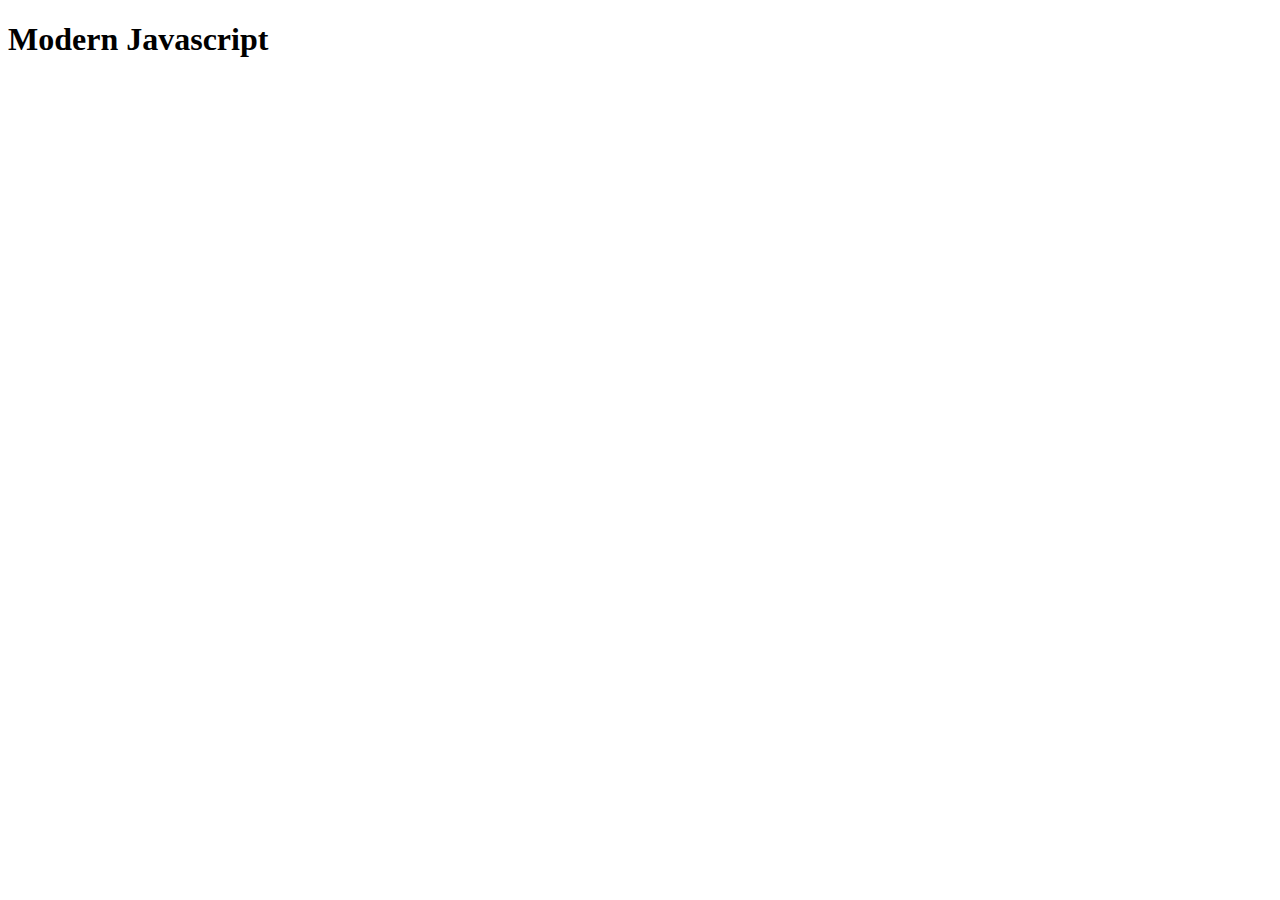
<file: Extra/JS test tasklar/index.html>
<!DOCTYPE html>
<html lang="en">
<head>
    <meta charset="UTF-8">
    <meta http-equiv="X-UA-Compatible" content="IE=edge">
    <meta name="viewport" content="width=device-width, initial-scale=1.0">
    <title>Document</title>
    <script src="dom.js"></script>
</head>
<body>
    <h1>Modern Javascript</h1>
</body>
</html>
</file>
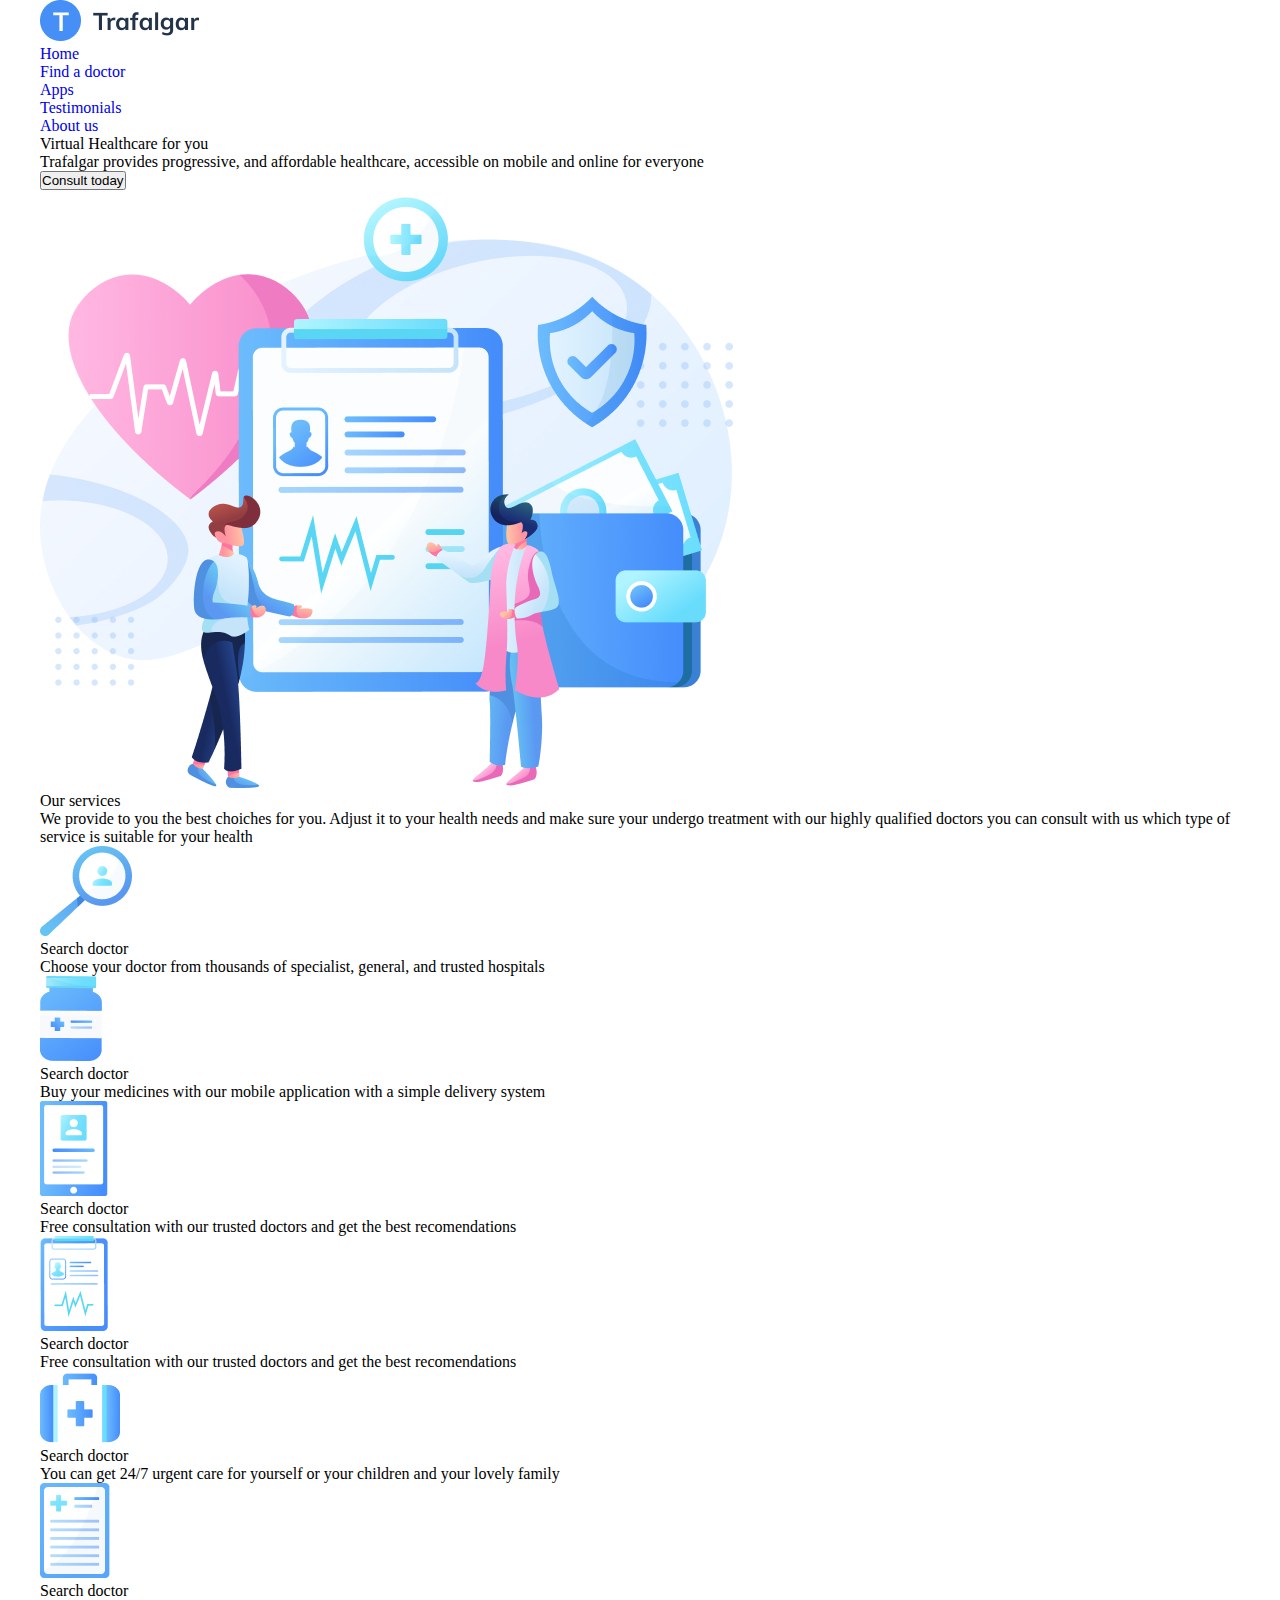
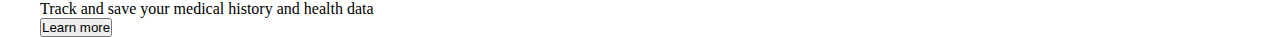
<file: Uİ/Trafalger Landing Page/index.html>
<!DOCTYPE html>
<html lang="en">
<head>
    <meta charset="UTF-8">
    <meta http-equiv="X-UA-Compatible" content="IE=edge">
    <meta name="viewport" content="width=device-width, initial-scale=1.0">
    <title>Document</title>
    <link rel="stylesheet" href="https://cdnjs.cloudflare.com/ajax/libs/font-awesome/5.15.3/css/all.min.css">
    <link rel="stylesheet" href="./Css/reset.css">
    <link rel="stylesheet" href="./common.css">
</head>
<body>
    <section id="header">
        <div class="container">
            <div class="head">
                <div class="head__logo">
                    <img src="./img/trafalgar-logo.png" alt="">
                </div>
                <div class="head__nav">
                    <ul>
                        <li class="links"><a class="link" href="#">Home</a></li>
                        <li class="links"><a class="link" href="#">Find a doctor</a></li>
                        <li class="links"><a class="link" href="#">Apps</a></li>
                        <li class="links"><a class="link" href="#">Testimonials</a></li>
                        <li class="links"><a class="link" href="#">About us</a></li>
                    </ul>
                </div>
            </div>
            <div class="main">
                <div class="main__content">
                    <div class="main__content--title">
                        <h1>Virtual Healthcare for you</h1>
                    </div>
                    <div class="main__content--about">
                        Trafalgar provides progressive, and affordable healthcare, accessible on mobile and online for everyone
                    </div>
                    <button class="main__content--button">Consult today</button>
                </div>
                <div class="main__img">
                    <img src="./img/header-img.png" alt="">
                </div>  
            </div>
        </div>
    </section>
    <section id="services">
        <div class="container">
            <div class="services__title">Our services</div>
            <div class="services__about">We provide to you the best choiches for you. Adjust it to your health needs and make sure your undergo treatment with our highly qualified doctors you can consult with us which type of service is suitable for your health</div>
            <div class="services__items">
                <div class="services__items--item">
                    <img src="./img/search-icon.png" alt="">
                    <h2>Search doctor</h2>
                    <p>Choose your doctor from thousands of specialist, general, and trusted hospitals</p>
                </div>
                <div class="services__items--item">
                    <img src="./img/pharmacy-icon.png" alt="">
                    <h2>Search doctor</h2>
                    <p>Buy  your medicines with our mobile application with a simple delivery system</p>
                </div>
                <div class="services__items--item">
                    <img src="./img/consultation-icon.png" alt="">
                    <h2>Search doctor</h2>
                    <p>Free consultation with our trusted doctors and get the best recomendations</p>
                </div>    
                <div class="services__items--item">
                    <img src="./img/details-icon.png" alt="">
                    <h2>Search doctor</h2>
                    <p>Free consultation with our trusted doctors and get the best recomendations</p>
                </div>     
                <div class="services__items--item">
                    <img src="./img/emergency-icon.png" alt="">
                    <h2>Search doctor</h2>
                    <p>You can get 24/7 urgent care for yourself or your children and your lovely family</p>
                </div>
                <div class="services__items--item">
                    <img src="./img/tracking-icon.png" alt="">
                    <h2>Search doctor</h2>
                    <p>Track and save your medical history and health data</p>
                </div>
            </div>
            <button class="general-button">Learn more</button>
        </div>
    </section>
</body>
</html>
</file>
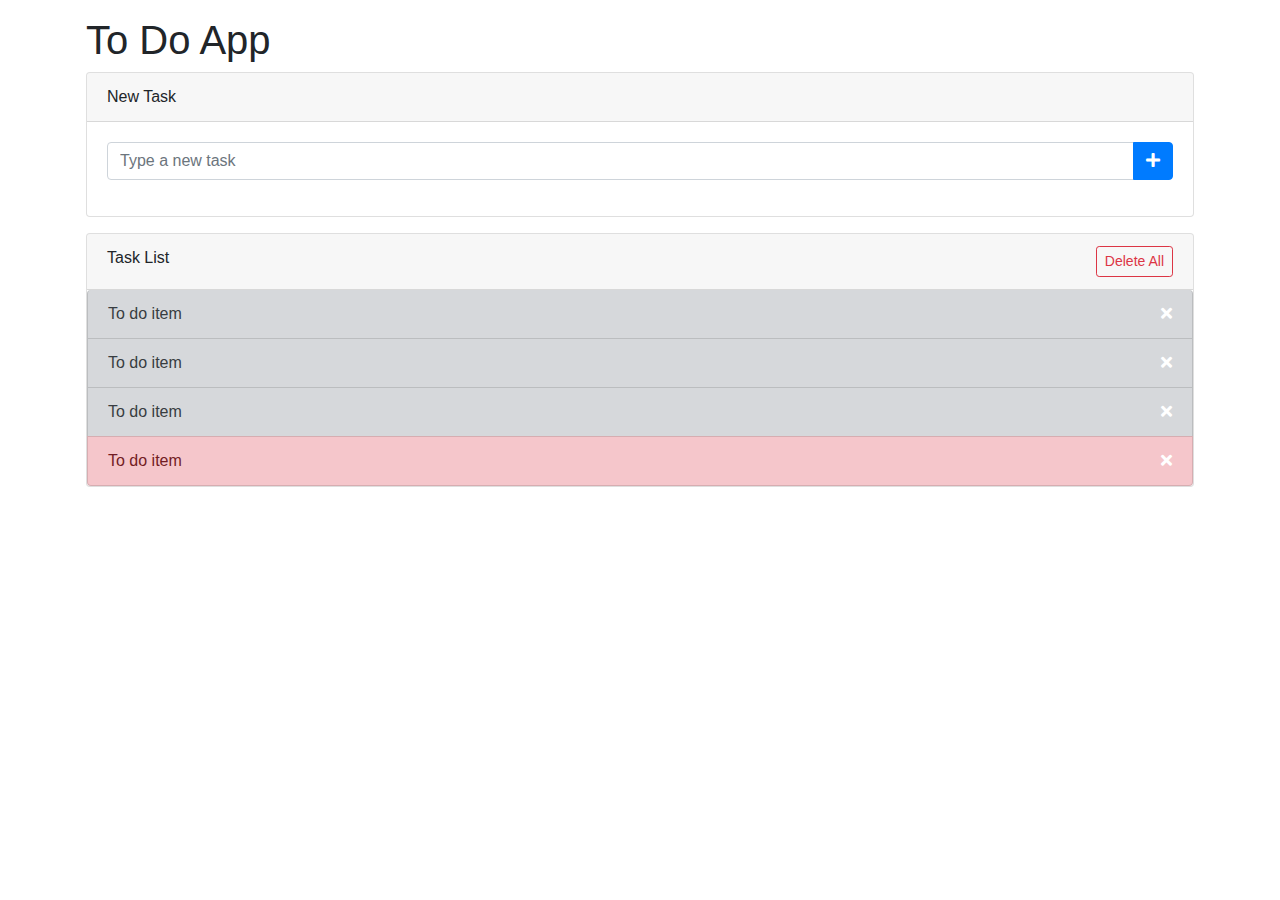
<file: Extra/JS test tasklar/DOM/index.html>
<!doctype html>
<html lang="en">

<head>
	<!-- Required meta tags -->
	<meta charset="utf-8">
	<meta name="viewport" content="width=device-width, initial-scale=1, shrink-to-fit=no">

	<!-- Bootstrap CSS -->
	<link rel="stylesheet" href="https://stackpath.bootstrapcdn.com/bootstrap/4.1.3/css/bootstrap.min.css">
	<link rel="stylesheet" href="https://use.fontawesome.com/releases/v5.2.0/css/all.css">
	<link rel="stylesheet" href="style.css">
	<title>My Task List</title>
</head>

<body>

	<div class="container p-3">	
		<h1 class="app-title" id="header">To Do App</h1>	
		<div class="card">
			<div class="card-header">
				New Task
			</div>
			<div class="card-body">
				<form id="addTaskForm">
					<div class="input-group mb-3">
						<input id="txtTaskName" name="taskName" type="text" class="form-control" placeholder="Type a new task" aria-describedby="btnAddNewTask">
						<div class="input-group-append">
							<button class="btn btn-primary" type="button" id="btnAddNewTask">
								<i class="fas fa-plus"></i>
							</button>
						</div>
					</div>
				</form>
			</div>
		</div>
		<div class="card mt-3">
			<div class="card-header">
				Task List
				    <a id="btnDeleteAll" href="#" class="btn btn-outline-danger btn-sm delete-all float-right">	
						Delete All
					</a>
			</div>

			<ul id="task-list" class="list-group">
				<li class="list-group-item list-group-item-secondary">To do item
					<a href="#" class="delete-item float-right">
						<i class="fas fa-times"></i>
					</a>
				</li>
				<li class="list-group-item list-group-item-secondary">To do item
					<a href="#" class="delete-item float-right">
						<i class="fas fa-times"></i>
					</a>
				</li>
				<li class="list-group-item list-group-item-secondary">To do item
					<a href="#" class="delete-item float-right">
						<i class="fas fa-times"></i>
					</a>
				</li>
				<li class="list-group-item list-group-item-danger">To do item
					<a href="#" class="delete-item float-right">
						<i class="fas fa-times"></i>
					</a>
				</li>
			
			</ul>

		</div>
	</div>
	
	<script src="https://code.jquery.com/jquery-3.3.1.slim.min.js"></script>
	<script src="https://stackpath.bootstrapcdn.com/bootstrap/4.1.3/js/bootstrap.min.js"></script>
	<script src="script.js"></script>
</body>

</html>
</file>
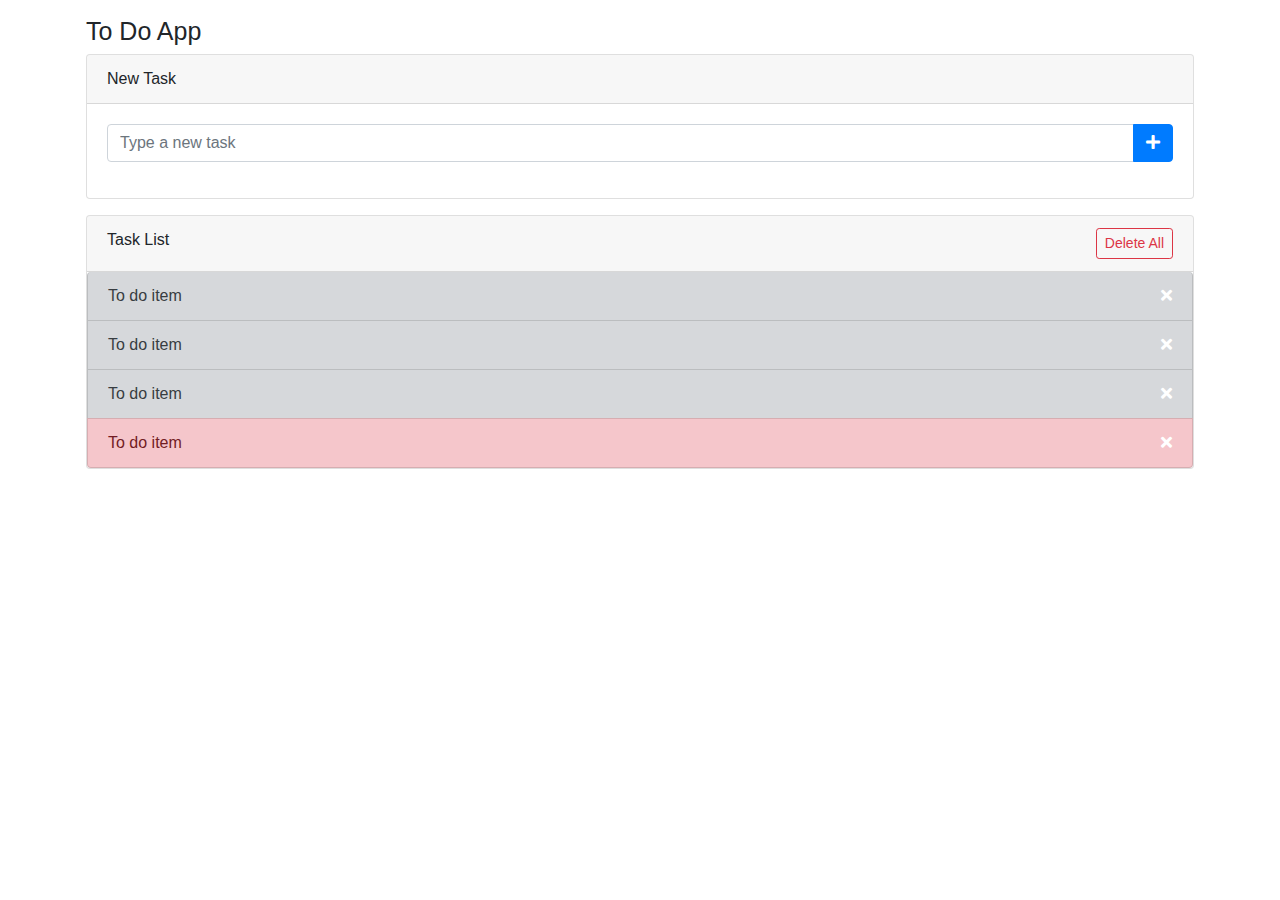
<file: Extra/JS test tasklar/Event Listeners Kullanımı/index.html>
<!doctype html>
<html lang="en">

<head>
	<!-- Required meta tags -->
	<meta charset="utf-8">
	<meta name="viewport" content="width=device-width, initial-scale=1, shrink-to-fit=no">

	<!-- Bootstrap CSS -->
	<link rel="stylesheet" href="https://stackpath.bootstrapcdn.com/bootstrap/4.1.3/css/bootstrap.min.css">
	<link rel="stylesheet" href="https://use.fontawesome.com/releases/v5.2.0/css/all.css">
	<link rel="stylesheet" href="style.css">
	<title>My Task List</title>
</head>

<body>

	<div class="container p-3">	
		<h1 class="app-title" id="header">To Do App</h1>	
		<div class="card">
			<div class="card-header">
				New Task
			</div>
			<div class="card-body">
				<form id="addTaskForm">
					<div class="input-group mb-3">
						<input id="txtTaskName" name="taskName" type="text" class="form-control" placeholder="Type a new task" aria-describedby="btnAddNewTask">
						<div class="input-group-append">
							<button class="btn btn-primary" type="button" id="btnAddNewTask">
								<i class="fas fa-plus"></i>
							</button>
						</div>
					</div>
				</form>
			</div>
		</div>
		<div class="card mt-3">
			<div class="card-header">
				Task List
				    <a id="btnDeleteAll" href="#" class="btn btn-outline-danger btn-sm delete-all float-right">	
						Delete All
					</a>
			</div>

			<ul id="task-list" class="list-group">
				<li class="list-group-item list-group-item-secondary">To do item
					<a data-id='5' href="#" class="delete-item float-right">
						<i class="fas fa-times"></i>
					</a>
				</li>
				<li class="list-group-item list-group-item-secondary">To do item
					<a href="#" class="delete-item float-right">
						<i class="fas fa-times"></i>
					</a>
				</li>
				<li class="list-group-item list-group-item-secondary">To do item
					<a href="#" class="delete-item float-right">
						<i class="fas fa-times"></i>
					</a>
				</li>
				<li class="list-group-item list-group-item-danger">To do item
					<a href="#" class="delete-item float-right">
						<i class="fas fa-times"></i>
					</a>
				</li>
			
			</ul>

		</div>
	</div>
	
	<script src="https://code.jquery.com/jquery-3.3.1.slim.min.js"></script>
	<script src="https://stackpath.bootstrapcdn.com/bootstrap/4.1.3/js/bootstrap.min.js"></script>
	<script src="script.js"></script>
</body>

</html>
</file>
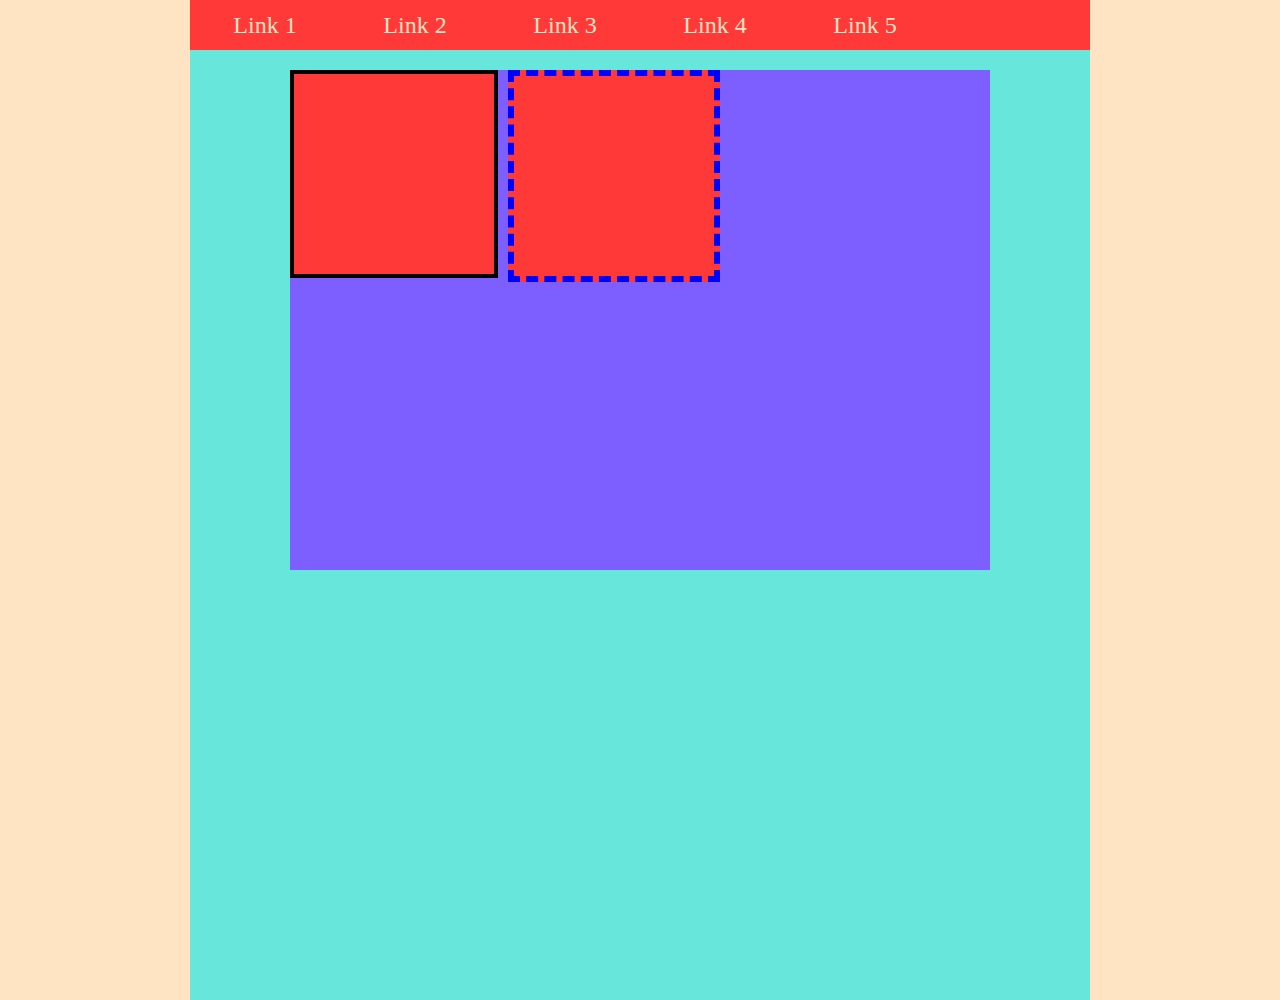
<file: Extra/SASS/Sosyal bilişim - youtube/index.html>
<!DOCTYPE html>
<html lang="en">
<head>
    <meta charset="UTF-8">
    <meta http-equiv="X-UA-Compatible" content="IE=edge">
    <meta name="viewport" content="width=device-width, initial-scale=1.0">
    <title>SASS</title>
    <link rel="stylesheet" href="./main.css">
</head>
<body>
    <div class="container">
        <header>
            <ul>
                <li><a href="">Link 1</a></li>
                <li><a href="">Link 2</a></li>
                <li><a href="">Link 3</a></li>
                <li><a href="">Link 4</a></li>
                <li><a href="">Link 5</a></li>
            </ul>
        </header>
        <div class="boxes">
            <div class="box1"></div>
            <div class="box2"></div>
        </div>
    </div>
</body>
</html>
</file>
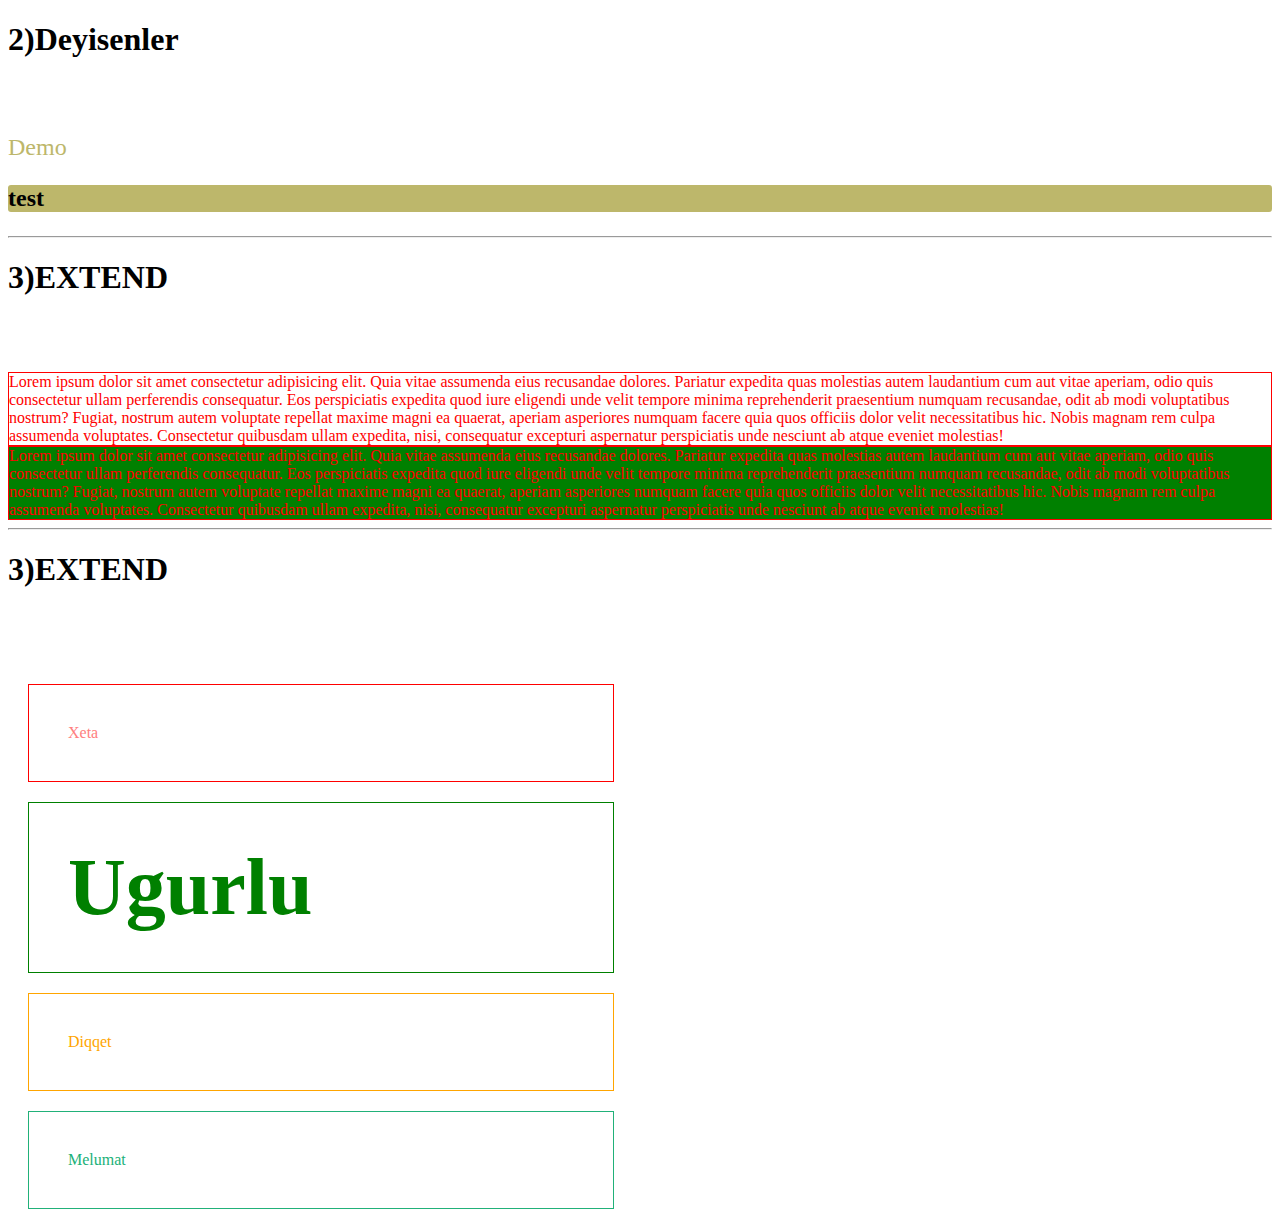
<file: Extra/SASS/Practice2/ders1-ders5/index.html>
<!DOCTYPE html>
<html lang="en">

<head>
    <meta charset="UTF-8">
    <meta http-equiv="X-UA-Compatible" content="IE=edge">
    <meta name="viewport" content="width=device-width, initial-scale=1.0">
    <title>Document</title>
    <link rel="stylesheet" href="style.css">
</head>

<body>
    <h1>2)Deyisenler</h1><br><br><br>
    <div class="demo">Demo</div>
    <p class="test">test</p>
    <hr>


    <h1>3)EXTEND</h1><br><br><br>
    <div class="text">
        Lorem ipsum dolor sit amet consectetur adipisicing elit. Quia vitae assumenda eius recusandae dolores. Pariatur
        expedita quas molestias autem laudantium cum aut vitae aperiam, odio quis consectetur ullam perferendis
        consequatur. Eos perspiciatis expedita quod iure eligendi unde velit tempore minima reprehenderit praesentium
        numquam recusandae, odit ab modi voluptatibus nostrum? Fugiat, nostrum autem voluptate repellat maxime magni ea
        quaerat, aperiam asperiores numquam facere quia quos officiis dolor velit necessitatibus hic. Nobis magnam rem
        culpa assumenda voluptates. Consectetur quibusdam ullam expedita, nisi, consequatur excepturi aspernatur
        perspiciatis unde nesciunt ab atque eveniet molestias!
    </div>

    <div class="text2">
        Lorem ipsum dolor sit amet consectetur adipisicing elit. Quia vitae assumenda eius recusandae dolores. Pariatur
        expedita quas molestias autem laudantium cum aut vitae aperiam, odio quis consectetur ullam perferendis
        consequatur. Eos perspiciatis expedita quod iure eligendi unde velit tempore minima reprehenderit praesentium
        numquam recusandae, odit ab modi voluptatibus nostrum? Fugiat, nostrum autem voluptate repellat maxime magni ea
        quaerat, aperiam asperiores numquam facere quia quos officiis dolor velit necessitatibus hic. Nobis magnam rem
        culpa assumenda voluptates. Consectetur quibusdam ullam expedita, nisi, consequatur excepturi aspernatur
        perspiciatis unde nesciunt ab atque eveniet molestias!
    </div>
    <hr>

    <h1>3)EXTEND</h1><br><br><br>
    <div class="error">
        Xeta
    </div>

    <div class="success text-font">
        Ugurlu
    </div>

    <div class="warning">
        Diqqet
    </div>

    <div class="info">
        Melumat
    </div>
</body>

</html>
</file>
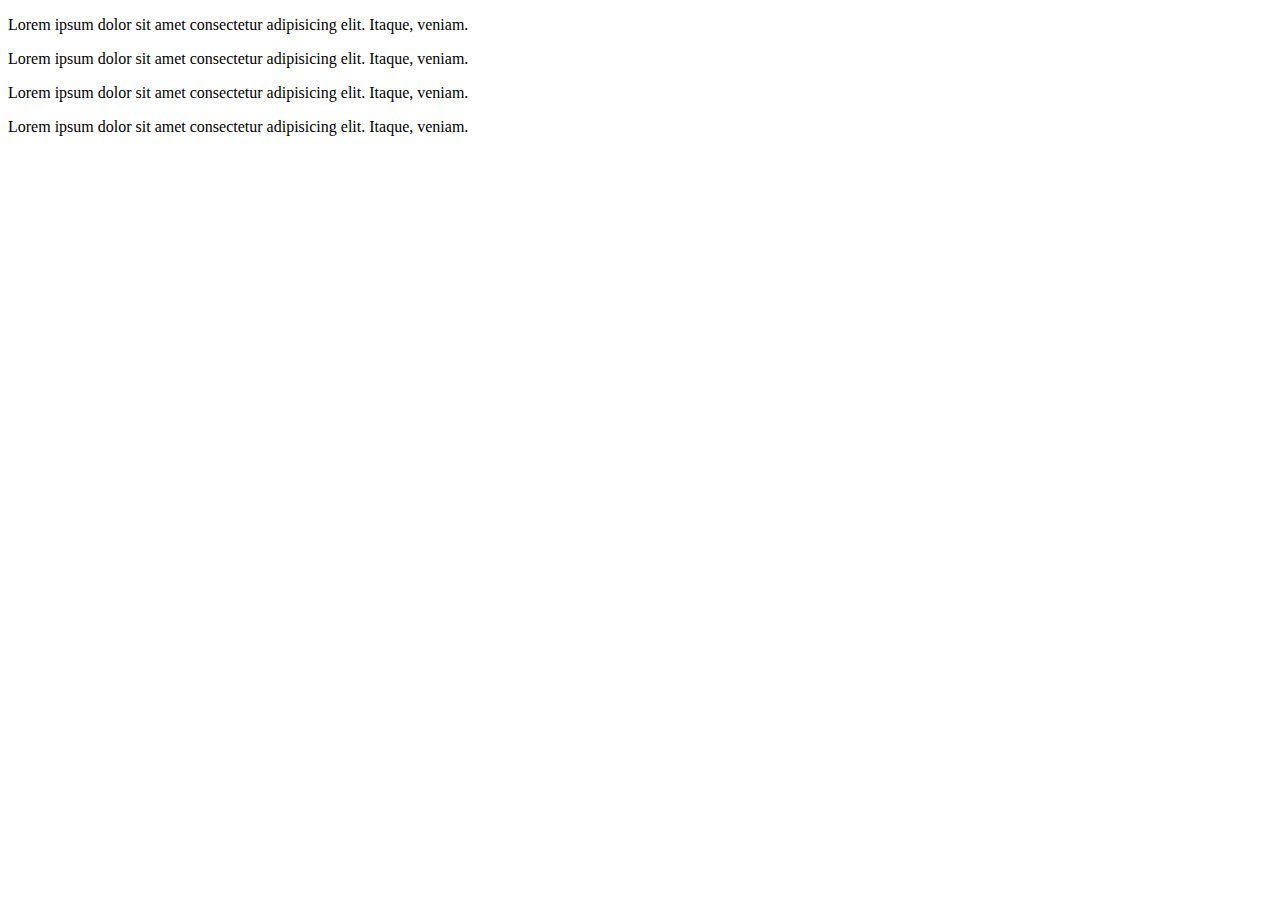
<file: Extra/SASS/Practice2/ders10/index.html>
<!DOCTYPE html>
<html lang="en">

<head>
    <meta charset="UTF-8">
    <meta http-equiv="X-UA-Compatible" content="IE=edge">
    <meta name="viewport" content="width=device-width, initial-scale=1.0">
    <title>Document</title>
    <link rel="stylesheet" href="style.css">
</head>

<body>
    <p class="fontSize-5px">Lorem ipsum dolor sit amet consectetur adipisicing elit. Itaque, veniam.</p>
    <p class="fontSize-10px">Lorem ipsum dolor sit amet consectetur adipisicing elit. Itaque, veniam.</p>
    <p class="fontSize-15px">Lorem ipsum dolor sit amet consectetur adipisicing elit. Itaque, veniam.</p>
    <p class="fontSize-20px">Lorem ipsum dolor sit amet consectetur adipisicing elit. Itaque, veniam.</p>

    
</body>

</html>
</file>
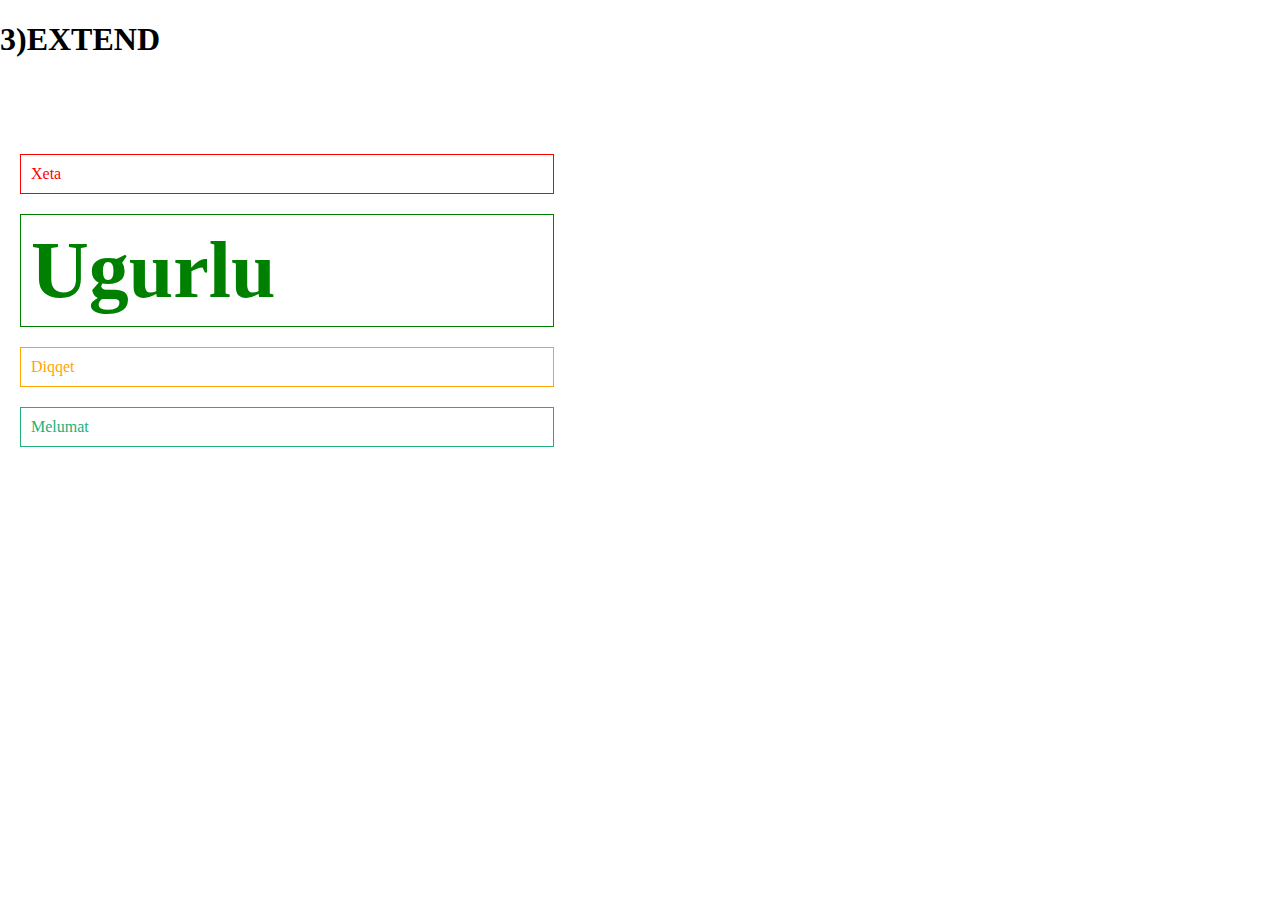
<file: Extra/SASS/Practice2/ders6-import/index.html>
<!DOCTYPE html>
<html lang="en">

<head>
    <meta charset="UTF-8">
    <meta http-equiv="X-UA-Compatible" content="IE=edge">
    <meta name="viewport" content="width=device-width, initial-scale=1.0">
    <title>Document</title>
    <link rel="stylesheet" href="style.css">
</head>

<body>
    
    <h1>3)EXTEND</h1><br><br><br>
    <div class="error">
        Xeta
    </div>

    <div class="success text-font">
        Ugurlu
    </div>

    <div class="warning">
        Diqqet
    </div>

    <div class="info">
        Melumat
    </div>
</body>

</html>
</file>
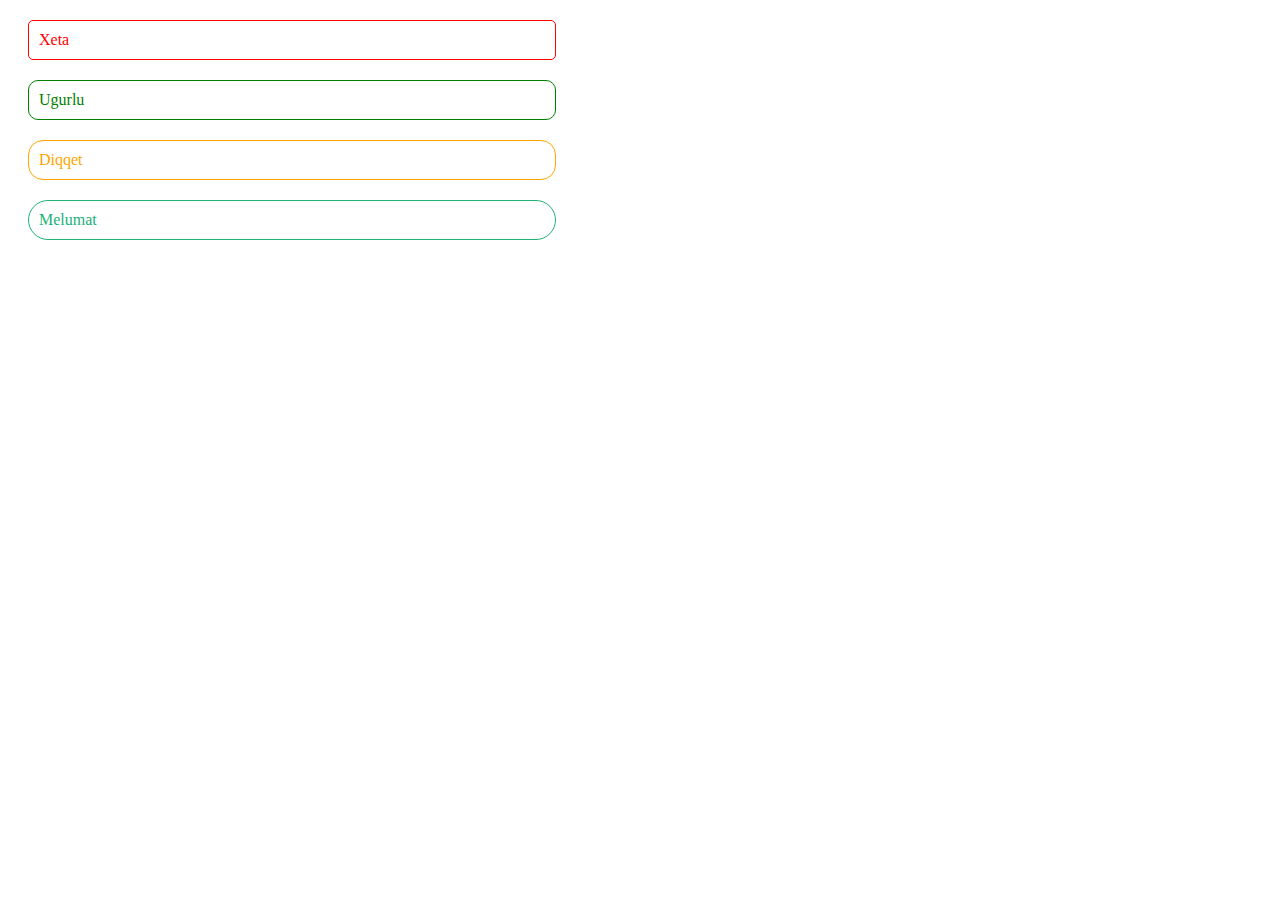
<file: Extra/SASS/Practice2/ders7-mixin-include/index.html>
<!DOCTYPE html>
<html lang="en">

<head>
    <meta charset="UTF-8">
    <meta http-equiv="X-UA-Compatible" content="IE=edge">
    <meta name="viewport" content="width=device-width, initial-scale=1.0">
    <title>Document</title>
    <link rel="stylesheet" href="style.css">
</head>

<body>
    
    <div class="error">
        Xeta
    </div>

    <div class="success">
        Ugurlu
    </div>

    <div class="warning">
        Diqqet
    </div>

    <div class="info">
        Melumat
    </div>
</body>

</html>
</file>
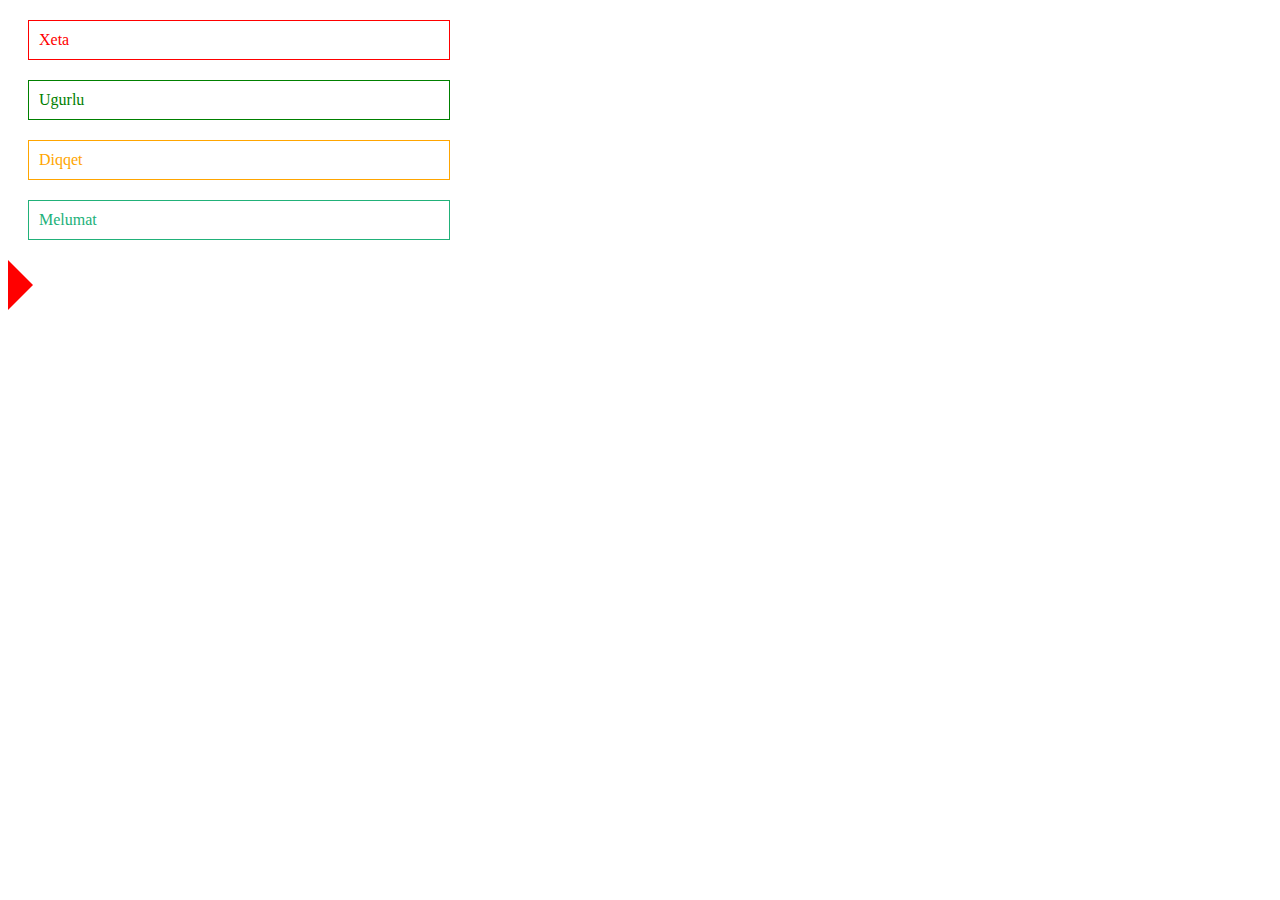
<file: Extra/SASS/Practice2/ders8-if/index.html>
<!DOCTYPE html>
<html lang="en">

<head>
    <meta charset="UTF-8">
    <meta http-equiv="X-UA-Compatible" content="IE=edge">
    <meta name="viewport" content="width=device-width, initial-scale=1.0">
    <title>Document</title>
    <link rel="stylesheet" href="style.css">
</head>

<body>
    
    <div class="error">
        Xeta
    </div>

    <div class="success">
        Ugurlu
    </div>

    <div class="warning">
        Diqqet
    </div>

    <div class="info">
        Melumat
    </div>

    <div class="example"></div>
</body>

</html>
</file>
<file: Uİ/Trafalger Landing Page/common.css>
#header .container .head .head__nav {
  display: -webkit-box;
  display: -ms-flexbox;
  display: flex;
  -webkit-box-pack: justify;
      -ms-flex-pack: justify;
          justify-content: space-between;
}
/*# sourceMappingURL=common.css.map */
</file>
<file: Extra/JS test tasklar/DOM/style.css>
a{
    color:white;
}
</file>
<file: Extra/JS test tasklar/Event Listeners Kullanımı/style.css>
a{
    color:white;
}

#header{
    font-size: 25px;
}
</file>
<file: Extra/SASS/Sosyal bilişim - youtube/main.css>
* {
  margin: 0px;
  padding: 0px;
  list-style: none;
}

.kutu, body .container .boxes .box1, body .container .boxes .box2 {
  height: 200px;
  width: 200px;
  background-color: #ff3838;
  float: left;
  margin-right: 10px;
}

body {
  background-color: bisque;
}

body .container {
  height: 1000px;
  width: 900px;
  margin: 0px auto;
  background-color: #67e6dc;
}

body .container header {
  height: 50px;
  width: 900px;
  background-color: #ff3838;
}

body .container header ul li {
  float: left;
}

body .container header ul li a {
  display: block;
  height: 50px;
  line-height: 50px;
  text-align: center;
  width: 150px;
  text-decoration: none;
  font-size: 24px;
  color: bisque;
}

body .container header ul li a:hover {
  color: #7d5fff;
}

body .container .boxes {
  height: 500px;
  width: 700px;
  margin: 20px auto;
  background-color: #7d5fff;
}

body .container .boxes .box1 {
  border-width: 4px;
  border-style: solid;
  border-color: black;
}

body .container .boxes .box2 {
  border-width: 6px;
  border-style: dashed;
  border-color: blue;
}
/*# sourceMappingURL=main.css.map */
</file>
<file: Extra/SASS/Practice2/ders1-ders5/style.css>
div.demo {
  /* classlarin adini da deyisenlerle teyin etmek olar */
  color: darkkhaki;
  font-size: 24px;
}

.test {
  /* Deyisenleri tek class xaricinde yox hemcinin class daxilinde de teyin etmek olar */
  font-size: 24px;
  background-color: darkkhaki;
  font-weight: 700;
  border-radius: 3px;
}

.text, .text2 {
  color: red;
  border: 1px solid red;
}

.text2 {
  background-color: green;
}

.message, .error, .success, .warning, .info {
  border: 1px solid #21b179;
  padding: 39px;
  width: 40%;
  color: #21b179;
  margin: 20px;
}

.error {
  border-color: red;
  color: #ff8080;
}

.success {
  border-color: green;
  color: green;
}

.warning {
  border-color: orange;
  color: orange;
}

.text-font {
  font-family: 'sans-serif';
  font-weight: 700;
  font-size: 80px;
}
</file>
<file: Extra/SASS/Practice2/ders10/style.css>
.fontSize-5 {
  font-size: 5px;
}

.fontSize-10 {
  font-size: 10px;
}

.fontSize-15 {
  font-size: 15px;
}

.fontSize-20 {
  font-size: 20px;
}

.fontSize-25 {
  font-size: 25px;
}

.fontSize-30 {
  font-size: 30px;
}

.fontSize-35 {
  font-size: 35px;
}

.fontSize-40 {
  font-size: 40px;
}

.fontSize-45 {
  font-size: 45px;
}
</file>
<file: Extra/SASS/Practice2/ders6-import/style.css>
html,
body,
ul,
a {
  margin: 0;
  padding: 0;
}

li {
  list-style: none;
}

.info, .warning, .success, .error {
  border: 1px solid #21b179;
  padding: 10px;
  width: 40%;
  color: #21b179;
  margin: 20px;
}

.error {
  border-color: red;
  color: red;
}

.success {
  border-color: green;
  color: green;
}

.warning {
  border-color: orange;
  color: orange;
}

div.demo {
  color: darkkhaki;
  font-size: 24px;
}

.text-font {
  font-family: "sans-serif";
  font-weight: 700;
  font-size: 80px;
}/*# sourceMappingURL=style.css.map */
</file>
<file: Extra/SASS/Practice2/ders7-mixin-include/style.css>
/* @mixin boxRadius {
  border-radius: 50px;
} */
.info, .warning, .success, .error {
  border: 1px solid #21b179;
  padding: 10px;
  width: 40%;
  color: #21b179;
  margin: 20px;
}

.error {
  border-color: red;
  color: red;
  /* @include boxRadius; */
  border-radius: 5px;
}

.success {
  border-color: green;
  color: green;
  border-radius: 10px;
}

.warning {
  border-color: orange;
  color: orange;
  border-radius: 15px;
}

.info {
  border-radius: 20px;
}

div.demo {
  color: darkkhaki;
  font-size: 24px;
}

.text-font {
  font-family: "sans-serif";
  font-weight: 700;
  font-size: 80px;
}/*# sourceMappingURL=style.css.map */
</file>
<file: Extra/SASS/Practice2/ders8-if/style.css>
.example {
  height: 0;
  width: 0;
  border-color: transparent;
  border-style: solid;
  border-width: 25px;
  border-left-color: red;
}

.info, .warning, .success, .error {
  border: 1px solid #21b179;
  padding: 10px;
  width: 40%;
  color: #21b179;
  margin: 20px;
}

.error {
  border-color: red;
  color: red;
  width: 400px;
}

.success {
  border-color: green;
  color: green;
  width: 400px;
}

.warning {
  border-color: orange;
  color: orange;
  width: 400px;
}

.info {
  width: 400px;
}

div.demo {
  color: darkkhaki;
  font-size: 24px;
}

.text-font {
  font-family: "sans-serif";
  font-weight: 700;
  font-size: 80px;
}/*# sourceMappingURL=style.css.map */
</file>
